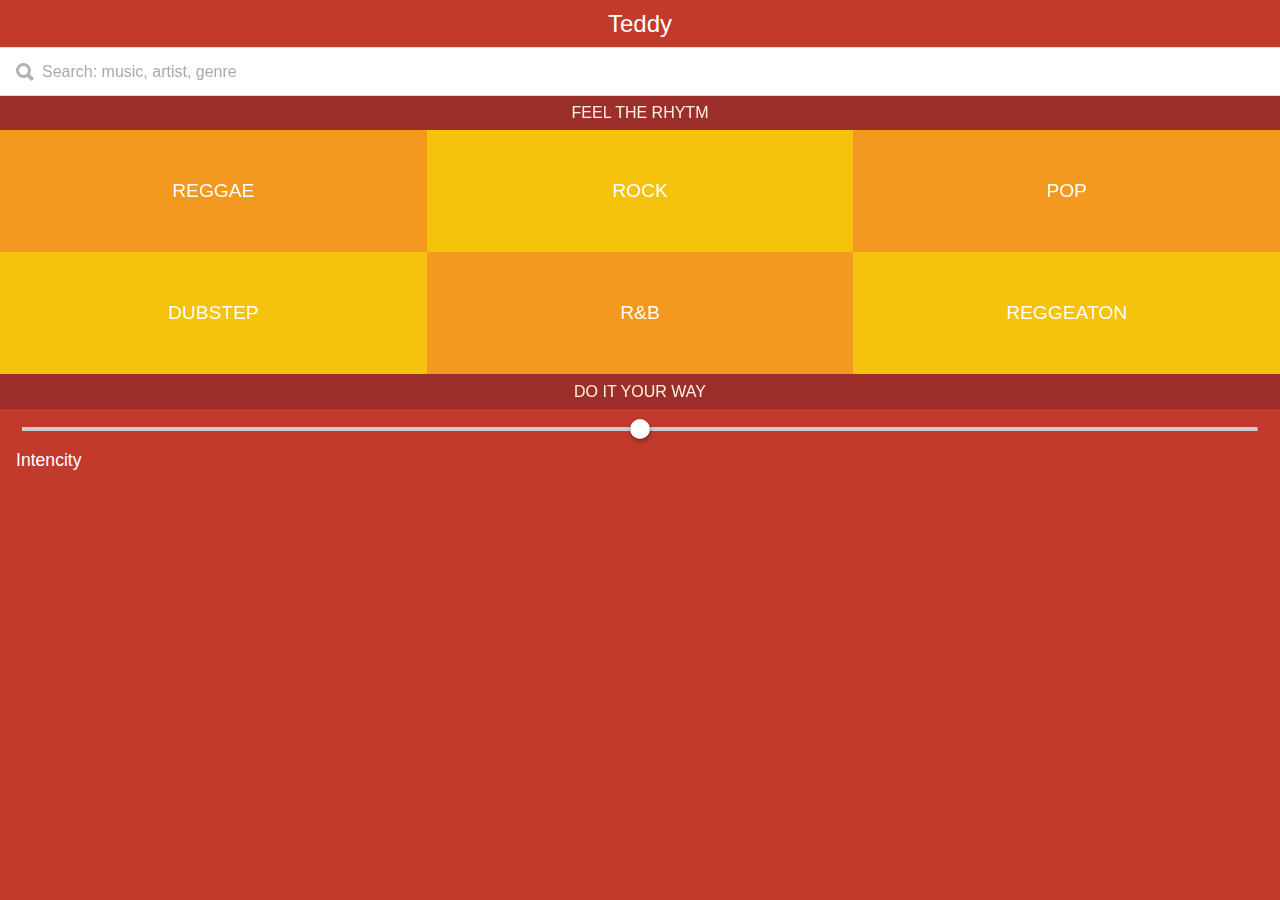
<file: platforms/android/assets/www/index.html>
<!DOCTYPE html>
<html>
<head>
    <meta charset="utf-8">
    <meta name="viewport" content="initial-scale=1, maximum-scale=1, user-scalable=no, width=device-width">
    <title></title>

    <link href="lib/ionic/css/ionic.css" rel="stylesheet">
    <link href="css/style.css" rel="stylesheet">

    <!-- IF using Sass (run gulp sass first), then uncomment below and remove the CSS includes above
    <link href="css/ionic.app.css" rel="stylesheet">
    -->

    <!-- ionic/angularjs js -->
    <script src="lib/ionic/js/ionic.bundle.js"></script>

    <!-- Xelita     <script src="lib/xelita/cordovaDeviceModule.js"></script>
    <script src="lib/xelita/cordovaDeviceMotionModule.js"></script>
    <script src="lib/xelita/cordovaNetworkInformationModule.js"></script>
    <script src="lib/xelita/cordovaVibrationModule.js"></script>
    <script src="lib/xelita/cordovaGeolocationModule.js"></script>
-->

    <script src="lib/xelita/cordovaVibrationModule.js"></script>
    <!-- cordova script (this will be a 404 during development) -->
    <script src="cordova.js"></script>

    <!-- your app's js -->
    <script src="js/app.js"></script>
    <script src="js/controllers.js"></script>
</head>

<body ng-app="starter" class="platform-android platform-cordova platform-webview">

   
    <ion-nav-bar align-title="center" no-tap-scroll="false" id='Header' class="Header">
      <ion-nav-back-button class="ion-android-arrow-back button-clear back-button"></ion-nav-back-button>
    </ion-nav-bar>

    <ion-nav-view></ion-nav-view>
</body>
</html>
</file>
<file: platforms/android/assets/www/css/style.css>
/* Empty. Add your own CSS if you like */

@font-face{	font-family: Teddy;	src: url(Alek/Alek_Regular.otf) format('truetype');}

html, body{
	font-size: 16px;
	background-color: #C23A2C;
}
header, .Header{
	text-align: center;
	background-color: #C23A2C;
	height: 44px;
	line-height: 44px;
}
.Header h1{
	font-size: 1.5rem !important;
	color: #fff;
}
.placeholder-icon{
	font-size: 1.5rem;
	color: #B2B2B2;
}
.item-input{
	padding-left: 1rem;
	padding-right: 1rem;
}

.back-button{
	color: #fff !important;
}
input{
	font-size: 1rem !important;
	color: #B2B2B2;
}

h2{
	background-color: #9C2F2A;
	color: #FFEFE1;
	text-align: center;
	margin: 0;
	padding: .5rem 0;
	font-size: 1rem;
}

button.mainIcon{
	border: 0px;
	width: 33.333%;
	float: left;
	color: #fff;
	height: 122px;
	font-size: 1.2rem;
}



.bg1{
	background-color: #F3991F;
}
.bg2{
	background-color: #F5C30E;
}

.range{
	padding-left: 1rem;
	padding-right: 1rem;
	background-color: #C23A2C;
}

.range + label{
	margin: 1rem;
	background-color: #C23A2C;
	color: #fff;
	font-size: 1.1rem;
}
.range input{
	margin: 0;
}
.clear{clear: both;}


.pane{background: none;}
</file>
